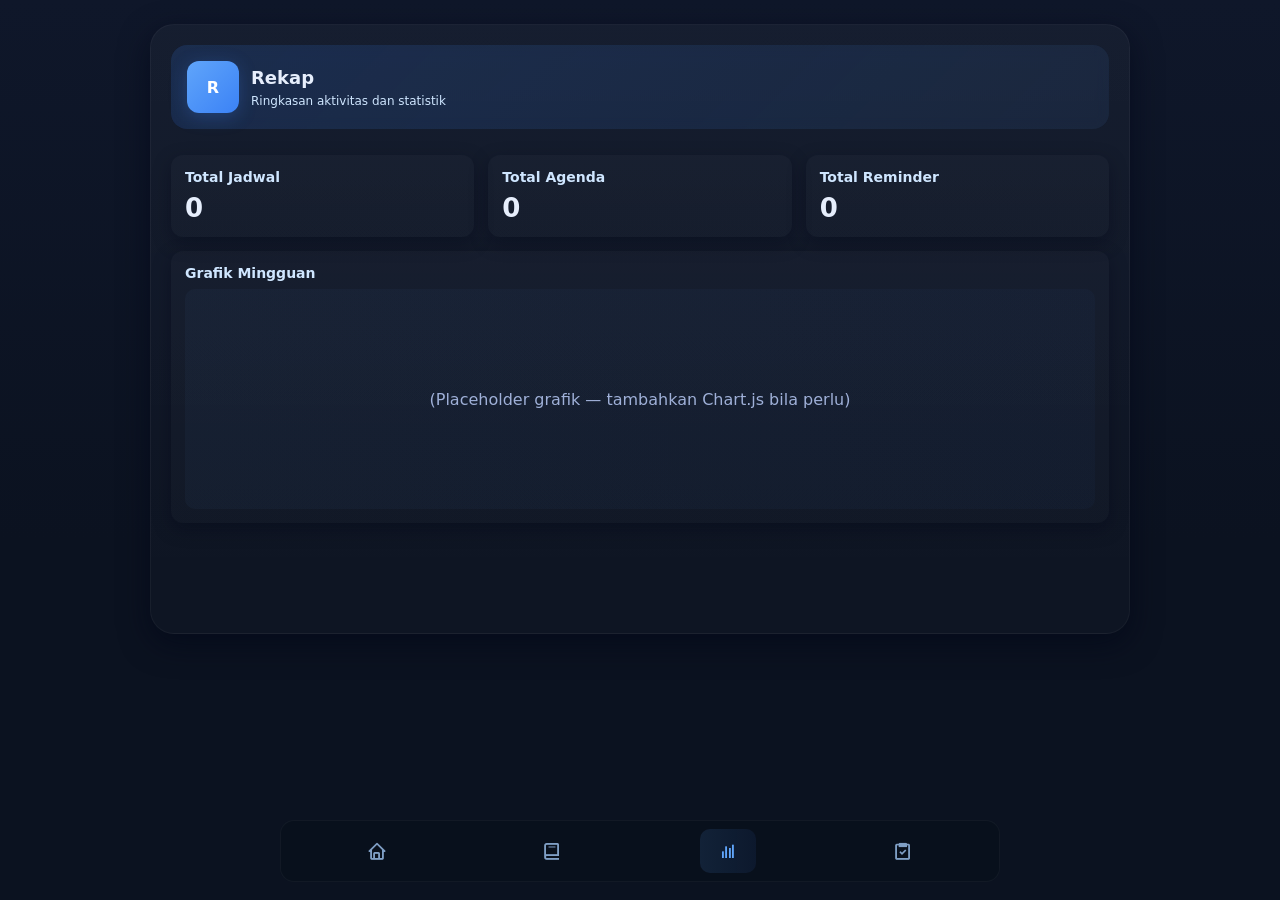
<file: rekap.html>
<!doctype html>
<html lang="id">
  <head>
    <meta charset="UTF-8" />
    <meta name="viewport" content="width=device-width, initial-scale=1.0" />
    <title>Rekap</title>
    <link
      href="https://unpkg.com/boxicons@2.1.4/css/boxicons.min.css"
      rel="stylesheet"
    />
    <link rel="stylesheet" href="rekap.css" />
    <style>
      /* small fallback */
      .chart-placeholder {
        height: 220px;
        display: flex;
        align-items: center;
        justify-content: center;
        color: #9fb0d8;
      }
    </style>
  </head>

  <body>
    <div class="container">
      <!-- HEADER -->
      <div class="header">
        <div class="header-top">
          <div class="avatar">R</div>
          <div>
            <h2>Rekap</h2>
            <p>Ringkasan aktivitas dan statistik</p>
          </div>
        </div>
      </div>

      <!-- CARDS -->
      <div class="cards">
        <div class="card">
          <h3>Total Jadwal</h3>
          <div class="stat-large" id="totalJadwal">0</div>
        </div>

        <div class="card">
          <h3>Total Agenda</h3>
          <div class="stat-large" id="totalAgenda">0</div>
        </div>

        <div class="card">
          <h3>Total Reminder</h3>
          <div class="stat-large" id="totalReminder">0</div>
        </div>
      </div>

      <!-- CHART -->
      <div class="card">
        <h3>Grafik Mingguan</h3>
        <div class="chart-placeholder">
          (Placeholder grafik — tambahkan Chart.js bila perlu)
        </div>
      </div>
    </div>

    <!-- NAVBAR -->
    <div class="navbar">
      <div class="nav-item" onclick="goDashboard()">
        <i class="bx bx-home"></i>
      </div>
      <div class="nav-item" onclick="goJadwal()">
        <i class="bx bx-book"></i>
      </div>
      <div class="nav-item active" onclick="goRekap()">
        <i class="bx bx-bar-chart"></i>
      </div>
      <div class="nav-item" onclick="goAgenda()">
        <i class="bx bx-task"></i>
      </div>
    </div>

    <script>
      // populate counts from localStorage (simple, same logic used elsewhere)
      (function () {
        const user = JSON.parse(localStorage.getItem("user"));
        if (!user) return;

        // jadwalUser structure used in dashboard.js
        const semuaJadwal =
          JSON.parse(localStorage.getItem("jadwalUser")) || {};
        const jadwalUser = semuaJadwal[user.nama] || [];

        const semuaAgenda =
          JSON.parse(localStorage.getItem("agendaUser")) || {};
        const agenda = semuaAgenda[user.nama] || [];

        const reminder = JSON.parse(localStorage.getItem("reminder")) || [];

        document.getElementById("totalJadwal").innerText =
          jadwalUser.length || 0;
        document.getElementById("totalAgenda").innerText = agenda.length || 0;
        document.getElementById("totalReminder").innerText =
          reminder.length || 0;
      })();

      function goDashboard() {
        window.location.href = "dashboard.html";
      }
      function goJadwal() {
        window.location.href = "jadwal.html";
      }
      function goRekap() {
        window.location.href = "rekap.html";
      }
      function goAgenda() {
        window.location.href = "agenda.html";
      }
    </script>
  </body>
</html>
</file>
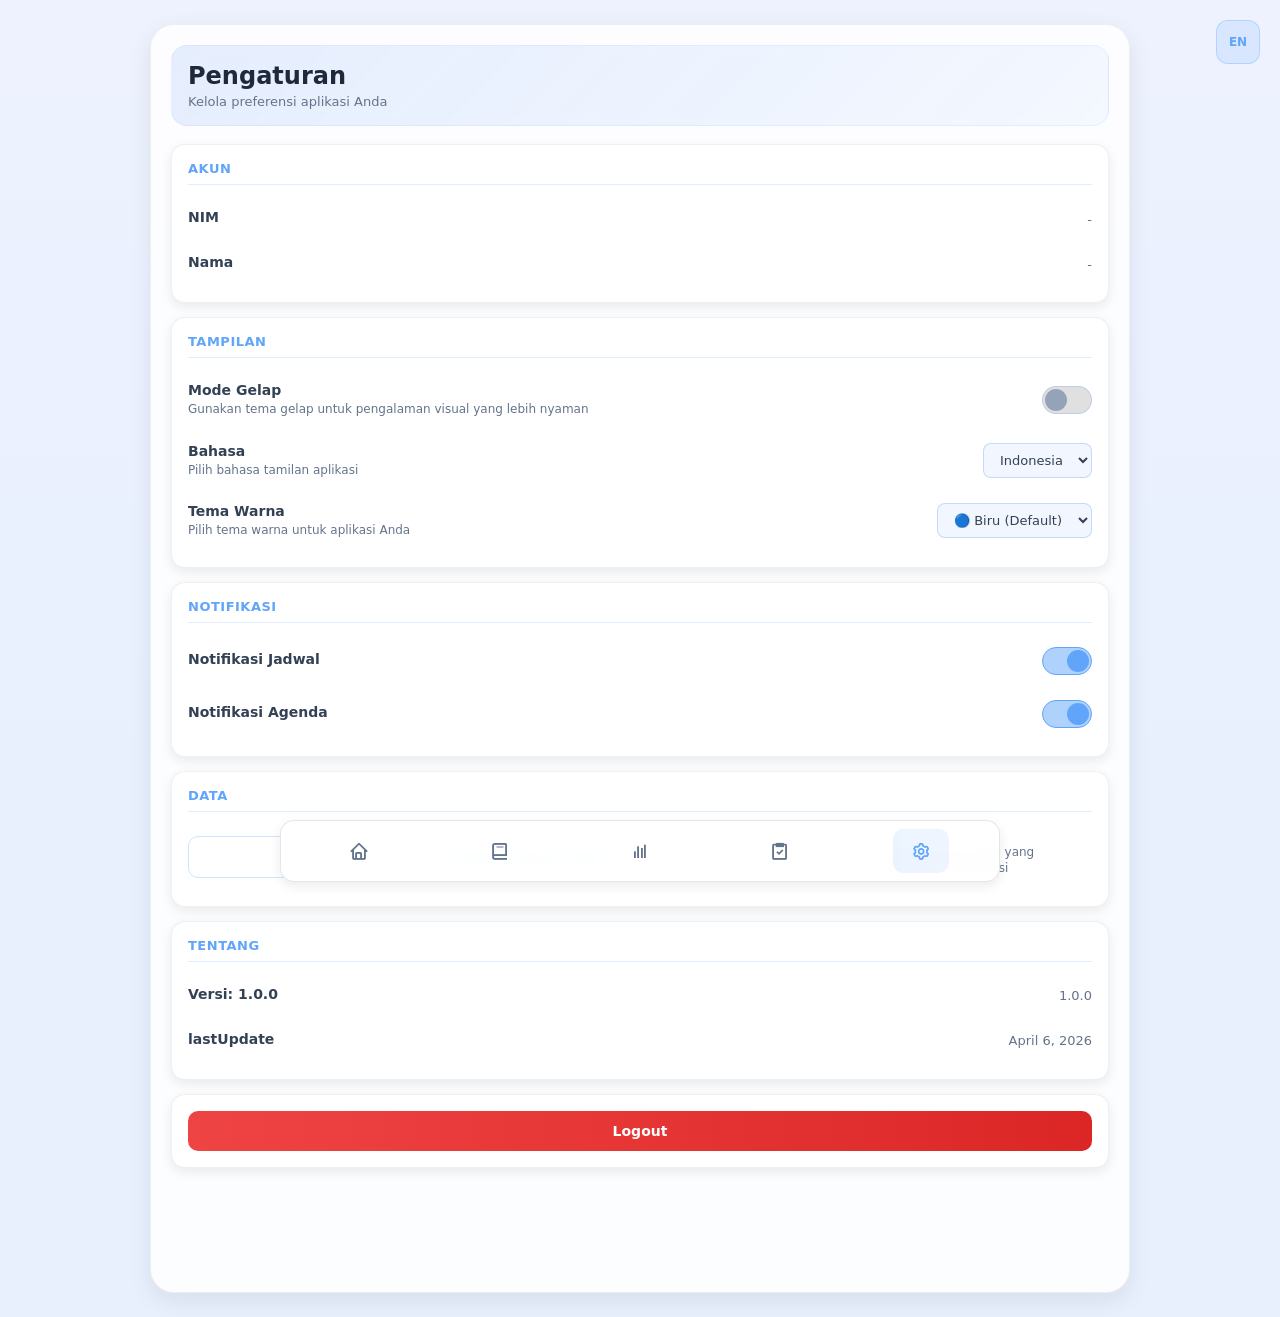
<file: pages/settings.html>
<!doctype html>
<html lang="id">
  <head>
    <meta charset="UTF-8" />
    <meta name="viewport" content="width=device-width, initial-scale=1.0" />
    <title>Settings</title>
    <link
      href="https://unpkg.com/boxicons@2.1.4/css/boxicons.min.css"
      rel="stylesheet"
    />
    <link rel="stylesheet" href="../assets/css/variables.css" />
    <link rel="stylesheet" href="../assets/css/settings.css" />
    <link rel="stylesheet" href="../assets/css/toast.css" />
  </head>

  <body>
    <button id="langBtn" onclick="switchLanguage(getLang() === 'id' ? 'en' : 'id')">EN</button>
    <div class="container">
      <!-- HEADER -->
      <div class="header">
        <h2 data-i18n="settings">Pengaturan</h2>
        <p data-i18n="settingsSubtitle">Kelola preferensi aplikasi Anda</p>
      </div>

      <!-- ACCOUNT SECTION -->
      <div class="card">
        <div class="section-title" data-i18n="account">Akun</div>
        <div class="setting-item">
          <div class="setting-label">
            <span class="label-text" data-i18n="studentId">NIM</span>
            <span class="label-value" id="nimDisplay">-</span>
          </div>
        </div>
        <div class="setting-item">
          <div class="setting-label">
            <span class="label-text" data-i18n="name">Nama</span>
            <span class="label-value" id="nameDisplay">-</span>
          </div>
        </div>
      </div>

      <!-- APPEARANCE SECTION -->
      <div class="card">
        <div class="section-title" data-i18n="appearance">Tampilan</div>
        
        <!-- Dark Mode Toggle -->
        <div class="setting-item">
          <div class="setting-label">
            <div>
              <span class="label-text" data-i18n="darkMode">Mode Gelap</span>
              <span class="label-description" data-i18n="darkModeDesc">Gunakan tema gelap untuk pengalaman visual yang lebih nyaman</span>
            </div>
            <label class="toggle-switch">
              <input type="checkbox" id="darkModeToggle" onchange="toggleDarkMode()">
              <span class="toggle-slider"></span>
            </label>
          </div>
        </div>

        <!-- Language -->
        <div class="setting-item">
          <div class="setting-label">
            <div>
              <span class="label-text" data-i18n="language">Bahasa</span>
              <span class="label-description" id="langDisplay" data-i18n="languageDesc">Pilih bahasa aplikasi Anda</span>
            </div>
            <select id="languageSelect" onchange="handleLanguageChange()" class="language-select">
              <option value="id">Indonesia</option>
              <option value="en">English</option>
            </select>
          </div>
        </div>

        <!-- Theme Color -->
        <div class="setting-item">
          <div class="setting-label">
            <div>
              <span class="label-text" data-i18n="theme">Tema Warna</span>
              <span class="label-description" data-i18n="themeDesc">Pilih tema warna untuk aplikasi Anda</span>
            </div>
            <select id="themeSelect" onchange="changeTheme()" class="language-select">
              <option value="blue">🔵 Biru (Default)</option>
              <option value="purple">🟣 Ungu</option>
              <option value="green">🟢 Hijau</option>
              <option value="orange">🟠 Oranye</option>
            </select>
          </div>
        </div>
      </div>

      <!-- NOTIFICATIONS SECTION -->
      <div class="card">
        <div class="section-title" data-i18n="notifications">Notifikasi</div>
        
        <div class="setting-item">
          <div class="setting-label">
            <div>
              <span class="label-text" data-i18n="scheduleNotif">Notifikasi Jadwal</span>
            </div>
            <label class="toggle-switch">
              <input type="checkbox" id="scheduleNotif" onchange="saveSettings()">
              <span class="toggle-slider"></span>
            </label>
          </div>
        </div>

        <div class="setting-item">
          <div class="setting-label">
            <div>
              <span class="label-text" data-i18n="agendaNotif">Notifikasi Agenda</span>
            </div>
            <label class="toggle-switch">
              <input type="checkbox" id="agendaNotif" onchange="saveSettings()">
              <span class="toggle-slider"></span>
            </label>
          </div>
        </div>
      </div>

      <!-- DATA SECTION -->
      <div class="card">
        <div class="section-title" data-i18n="data">Data</div>
        
        <div class="setting-item">
          <button class="btn btn-outline" onclick="clearData()" data-i18n="clearData">Bersihkan Data Lokal</button>
          <p class="setting-description" data-i18n="clearDataDesc">Hapus semua data lokal (jadwal, agenda, reminder)</p>
        </div>
      </div>

      <!-- ABOUT SECTION -->
      <div class="card">
        <div class="section-title" data-i18n="about">Tentang</div>
        
        <div class="setting-item">
          <div class="setting-label">
            <span class="label-text" data-i18n="appVersion">Versi Aplikasi</span>
            <span class="label-value">1.0.0</span>
          </div>
        </div>
        <div class="setting-item">
          <div class="setting-label">
            <span class="label-text" data-i18n="lastUpdate">Update Terakhir</span>
            <span class="label-value">April 6, 2026</span>
          </div>
        </div>
      </div>

      <!-- LOGOUT SECTION -->
      <div class="card">
        <button class="btn btn-danger" onclick="logout()" data-i18n="logout">Logout</button>
      </div>
    </div>

    <!-- NAVBAR -->
    <div class="navbar">
      <div class="nav-item" onclick="navigateTo('dashboard.html')">
        <i class="bx bx-home"></i>
      </div>
      <div class="nav-item" onclick="navigateTo('jadwal.html')">
        <i class="bx bx-book"></i>
      </div>
      <div class="nav-item" onclick="navigateTo('rekap.html')">
        <i class="bx bx-bar-chart"></i>
      </div>
      <div class="nav-item" onclick="navigateTo('agenda.html')">
        <i class="bx bx-task"></i>
      </div>
      <div class="nav-item active" onclick="navigateTo('settings.html')">
        <i class="bx bx-cog"></i>
      </div>
    </div>

    <script src="../assets/js/language.js"></script>
    <script src="../assets/js/common.js"></script>
    <script src="../assets/js/toast.js"></script>
    <script src="../assets/js/settings.js"></script>
  </body>
</html>
</file>
<file: rekap.css>
/* Rekap page styles — match dashboard visual theme */
* {
  margin: 0;
  padding: 0;
  box-sizing: border-box;
  font-family:
    "Segoe UI",
    system-ui,
    -apple-system,
    Roboto,
    "Helvetica Neue",
    Arial;
}
body {
  background: linear-gradient(180deg, #0f172a 0%, #0b1220 60%);
  display: flex;
  justify-content: center;
  align-items: flex-start;
  padding: 24px 0;
  min-height: 100vh;
}
.container {
  width: 100%;
  max-width: 980px;
  background: linear-gradient(
    180deg,
    rgba(255, 255, 255, 0.03),
    rgba(255, 255, 255, 0.015)
  );
  padding: 20px;
  padding-bottom: 110px;
  border-radius: 24px;
  box-shadow: 0 10px 30px rgba(2, 6, 23, 0.6);
  border: 1px solid rgba(255, 255, 255, 0.04);
  margin: 0 16px;
}
.header {
  background: linear-gradient(
    135deg,
    rgba(59, 130, 246, 0.16),
    rgba(96, 165, 250, 0.08)
  );
  color: #e6eefc;
  padding: 16px;
  border-radius: 16px;
  backdrop-filter: blur(6px);
  margin-bottom: 12px;
}
.header-top {
  display: flex;
  gap: 12px;
  align-items: center;
}
.avatar {
  width: 52px;
  height: 52px;
  border-radius: 12px;
  background: linear-gradient(135deg, #60a5fa, #3b82f6);
  display: flex;
  align-items: center;
  justify-content: center;
  font-weight: 700;
  color: #fff;
  box-shadow: 0 4px 18px rgba(59, 130, 246, 0.25);
}
.header h2 {
  font-size: 18px;
}
.header p {
  font-size: 12px;
  color: #cfe6ff;
  margin-top: 6px;
}

.cards {
  display: grid;
  grid-template-columns: repeat(3, 1fr);
  gap: 14px;
  margin-top: 12px;
}
.card {
  background: linear-gradient(
    180deg,
    rgba(255, 255, 255, 0.02),
    rgba(255, 255, 255, 0.01)
  );
  padding: 14px;
  border-radius: 12px;
  margin-top: 14px;
  box-shadow: 0 6px 18px rgba(2, 6, 23, 0.35);
  transition: transform 0.18s ease;
}
.card:hover {
  transform: translateY(-6px);
}
.card h3 {
  font-size: 14px;
  margin-bottom: 8px;
  color: #cfe6ff;
}
.stat-large {
  font-size: 26px;
  font-weight: 800;
  color: #e6eefc;
}

.chart-placeholder {
  height: 220px;
  border-radius: 10px;
  background: linear-gradient(
    90deg,
    rgba(96, 165, 250, 0.04),
    rgba(59, 130, 246, 0.03)
  );
  display: flex;
  align-items: center;
  justify-content: center;
  color: #9fb0d8;
}

.navbar {
  position: fixed;
  bottom: 18px;
  left: 50%;
  transform: translateX(-50%);
  width: min(92%, 720px);
  height: 62px;
  background: rgba(8, 16, 28, 0.6);
  display: flex;
  justify-content: space-around;
  align-items: center;
  border-radius: 14px;
  padding: 8px;
  border: 1px solid rgba(255, 255, 255, 0.04);
}
.nav-item {
  font-size: 20px;
  color: #7f9fc5;
  width: 56px;
  height: 44px;
  flex: 0 0 56px;
  display: flex;
  align-items: center;
  justify-content: center;
  border-radius: 10px;
  box-sizing: border-box;
  transition:
    background 0.18s ease,
    color 0.18s ease,
    transform 0.18s ease;
}
.nav-item.active {
  color: #60a5fa;
  background: linear-gradient(
    90deg,
    rgba(96, 165, 250, 0.12),
    rgba(59, 130, 246, 0.08)
  );
}

/* responsive */
@media (max-width: 900px) {
  .cards {
    grid-template-columns: repeat(2, 1fr);
  }
  .stat-large {
    font-size: 22px;
  }
}
@media (max-width: 600px) {
  .cards {
    grid-template-columns: 1fr;
  }
  .chart-placeholder {
    height: 200px;
  }
}

/* floating navbar hide/show */
.navbar {
  transition:
    transform 0.32s cubic-bezier(0.2, 0.9, 0.2, 1),
    opacity 0.28s ease;
}
.navbar.hide {
  transform: translateX(-50%) translateY(120%);
  opacity: 0;
}
</file>
<file: assets/css/variables.css>
/* ============================================================
   CSS Custom Properties — SIM App Theming
   Apply to html element; dark-mode & theme classes on html
   ============================================================ */

:root {
  /* === BRAND / ACCENT === */
  --primary: #3b82f6;
  --primary-light: #60a5fa;
  --primary-dark: #2563eb;
  --primary-dim: rgba(59, 130, 246, 0.1);
  --primary-glow: rgba(59, 130, 246, 0.3);
  --success: #10b981;
  --danger: #ef4444;
  --warning: #f59e0b;

  /* === BACKGROUNDS (light mode) === */
  --bg-from: #eef2ff;
  --bg-to: #e8f0fe;
  --bg-container: rgba(255, 255, 255, 0.85);
  --bg-card: #ffffff;
  --bg-card-alt: #f8faff;
  --bg-input: rgba(241, 245, 255, 0.9);
  --bg-navbar: rgba(255, 255, 255, 0.95);
  --bg-modal: #ffffff;

  /* === BORDERS (light mode) === */
  --border-subtle: rgba(0, 0, 0, 0.06);
  --border-medium: rgba(0, 0, 0, 0.1);
  --border-accent: rgba(59, 130, 246, 0.3);
  --border-input: rgba(59, 130, 246, 0.25);

  /* === TEXT (light mode) === */
  --text-heading: #1e293b;
  --text-body: #334155;
  --text-secondary: #475569;
  --text-muted: #64748b;
  --text-faint: #94a3b8;

  /* === SHADOWS (light mode) === */
  --shadow-sm: 0 2px 8px rgba(0, 0, 0, 0.06);
  --shadow-card: 0 4px 12px rgba(0, 0, 0, 0.08);
  --shadow-card-hover: 0 8px 24px rgba(0, 0, 0, 0.12);
  --shadow-container: 0 8px 24px rgba(0, 0, 0, 0.08);
  --shadow-modal: 0 16px 48px rgba(0, 0, 0, 0.12);
  --shadow-btn: 0 4px 12px rgba(59, 130, 246, 0.3);

  /* === BORDER RADIUS === */
  --r-xs: 6px;
  --r-sm: 8px;
  --r-md: 12px;
  --r-lg: 16px;
  --r-xl: 20px;
  --r-2xl: 24px;

  /* === TRANSITIONS === */
  --t-fast: 0.18s ease;
  --t-normal: 0.3s ease;
  --t-slow: 0.4s ease;
  --t-bounce: 0.35s cubic-bezier(0.34, 1.56, 0.64, 1);
}

/* ============================================================
   DARK MODE OVERRIDES (html.dark-mode)
   ============================================================ */
html.dark-mode {
  --bg-from: #0f172a;
  --bg-to: #0b1220;
  --bg-container: rgba(255, 255, 255, 0.03);
  --bg-card: rgba(255, 255, 255, 0.02);
  --bg-card-alt: rgba(255, 255, 255, 0.04);
  --bg-input: rgba(30, 41, 59, 0.6);
  --bg-navbar: rgba(8, 16, 28, 0.9);
  --bg-modal: rgba(15, 23, 42, 0.97);
  --border-subtle: rgba(255, 255, 255, 0.04);
  --border-medium: rgba(255, 255, 255, 0.08);
  --border-accent: rgba(96, 165, 250, 0.2);
  --border-input: rgba(96, 165, 250, 0.2);
  --text-heading: #e6eefc;
  --text-body: #dbefff;
  --text-secondary: #cfe6ff;
  --text-muted: #9fb0d8;
  --text-faint: #7f9fc5;
  --shadow-sm: 0 4px 12px rgba(2, 6, 23, 0.3);
  --shadow-card: 0 6px 18px rgba(2, 6, 23, 0.35);
  --shadow-card-hover: 0 16px 36px rgba(2, 6, 23, 0.45);
  --shadow-container: 0 10px 30px rgba(2, 6, 23, 0.6);
  --shadow-modal: 0 20px 60px rgba(2, 6, 23, 0.8);
}

/* ============================================================
   THEME COLOR OVERRIDES (html.theme-*)
   ============================================================ */
html.theme-purple {
  --primary: #8b5cf6;
  --primary-light: #a78bfa;
  --primary-dark: #6d28d9;
  --primary-dim: rgba(139, 92, 246, 0.12);
  --primary-glow: rgba(139, 92, 246, 0.3);
  --border-accent: rgba(167, 139, 250, 0.2);
  --border-input: rgba(167, 139, 250, 0.2);
  --shadow-btn: 0 4px 12px rgba(139, 92, 246, 0.3);
}

html.theme-green {
  --primary: #10b981;
  --primary-light: #34d399;
  --primary-dark: #047857;
  --primary-dim: rgba(16, 185, 129, 0.12);
  --primary-glow: rgba(16, 185, 129, 0.3);
  --border-accent: rgba(52, 211, 153, 0.2);
  --border-input: rgba(52, 211, 153, 0.2);
  --shadow-btn: 0 4px 12px rgba(16, 185, 129, 0.3);
}

html.theme-orange {
  --primary: #f97316;
  --primary-light: #fb923c;
  --primary-dark: #c2410c;
  --primary-dim: rgba(249, 115, 22, 0.12);
  --primary-glow: rgba(249, 115, 22, 0.3);
  --border-accent: rgba(251, 146, 60, 0.2);
  --border-input: rgba(251, 146, 60, 0.2);
  --shadow-btn: 0 4px 12px rgba(249, 115, 22, 0.3);
}

/* ============================================================
   GLOBAL ANIMATION KEYFRAMES
   ============================================================ */
@keyframes fadeInUp {
  from { opacity: 0; transform: translateY(8px); }
  to   { opacity: 1; transform: translateY(0); }
}

@keyframes slideInFromRight {
  from { opacity: 0; transform: translateX(40px); }
  to   { opacity: 1; transform: translateX(0); }
}

@keyframes slideInFromLeft {
  from { opacity: 0; transform: translateX(-40px); }
  to   { opacity: 1; transform: translateX(0); }
}

@keyframes fadeIn {
  from { opacity: 0; }
  to   { opacity: 1; }
}

@keyframes fadeOut {
  from { opacity: 1; }
  to   { opacity: 0; }
}

/* ============================================================
   GLOBAL UTILITY CLASSES
   ============================================================ */
.fade-in {
  animation: fadeInUp 0.35s var(--t-bounce) both;
}

/* Button micro-interactions */
button:active,
.btn:active,
.add-btn:active,
.nav-item:active {
  transform: scale(0.95) !important;
}

button:focus-visible,
.btn:focus-visible {
  outline: 2px solid var(--primary-light);
  outline-offset: 2px;
}
</file>
<file: assets/css/settings.css>
/* settings.css */
* {
  margin: 0;
  padding: 0;
  box-sizing: border-box;
  font-family:
    "Segoe UI",
    system-ui,
    -apple-system,
    Roboto,
    "Helvetica Neue",
    Arial;
}

/* Page transition animations */
body {
  animation: fadeIn 0.5s ease-in-out;
}

@keyframes fadeIn {
  from {
    opacity: 0;
  }
  to {
    opacity: 1;
  }
}

@keyframes fadeOut {
  from {
    opacity: 1;
  }
  to {
    opacity: 0;
  }
}

body.page-exit {
  animation: fadeOut 0.4s ease-in-out forwards;
}

/* Light theme (default) */
body {
  background: linear-gradient(180deg, var(--bg-from) 0%, var(--bg-to) 60%);
  display: flex;
  justify-content: center;
  align-items: flex-start;
  padding: 24px 0;
  min-height: 100vh;
  transition: background 0.3s ease;
}

/* Dark theme */
html.dark-mode body {
  background: linear-gradient(180deg, var(--bg-from) 0%, var(--bg-to) 60%);
}

/* CONTAINER */
.container {
  width: 100%;
  max-width: 980px;
  background: var(--bg-container);
  padding: 20px;
  padding-bottom: 110px;
  border-radius: 24px;
  box-shadow: var(--shadow-container);
  border: 1px solid var(--border-subtle);
  margin: 0 16px;
  transition: all 0.3s ease;
}

html.dark-mode .container {
  background: linear-gradient(
    180deg,
    var(--bg-card),
    var(--bg-card-alt)
  );
  box-shadow: var(--shadow-container);
  border-color: var(--border-subtle);
}

/* HEADER */
.header {
  background: linear-gradient(
    135deg,
    rgba(59, 130, 246, 0.12),
    rgba(96, 165, 250, 0.06)
  );
  color: var(--text-heading);
  padding: 16px;
  border-radius: 16px;
  backdrop-filter: blur(6px);
  margin-bottom: 18px;
  border: 1px solid rgba(96, 165, 250, 0.1);
}

.header h2 {
  font-size: 24px;
  font-weight: 700;
  margin-bottom: 4px;
}

.header p {
  font-size: 13px;
  color: var(--text-muted);
}

/* CARD */
.card {
  background: var(--bg-card);
  padding: 16px;
  border-radius: 14px;
  margin-bottom: 14px;
  box-shadow: var(--shadow-card);
  border: 1px solid var(--border-subtle);
  transition: all 0.3s ease;
}

html.dark-mode .card {
  background: linear-gradient(
    180deg,
    var(--bg-card),
    var(--bg-card-alt)
  );
  box-shadow: var(--shadow-card);
}

/* SECTION TITLE */
.section-title {
  font-size: 13px;
  font-weight: 700;
  color: #60a5fa;
  text-transform: uppercase;
  letter-spacing: 0.5px;
  margin-bottom: 12px;
  padding-bottom: 8px;
  border-bottom: 1px solid rgba(96, 165, 250, 0.2);
}

/* SETTING ITEM */
.setting-item {
  padding: 12px 0;
  border-bottom: 1px solid rgba(255, 255, 255, 0.02);
  display: flex;
  align-items: center;
  justify-content: space-between;
  gap: 12px;
}

.setting-item:last-child {
  border-bottom: none;
}

.setting-label {
  flex: 1;
  display: flex;
  align-items: center;
  justify-content: space-between;
  gap: 12px;
}

.setting-label > div {
  flex: 1;
}

.label-text {
  display: block;
  font-size: 14px;
  font-weight: 600;
  color: var(--text-body);
  margin-bottom: 4px;
}

.label-description {
  display: block;
  font-size: 12px;
  color: var(--text-muted);
  line-height: 1.3;
}

.label-value {
  font-size: 13px;
  color: var(--text-muted);
  font-weight: 500;
}

.setting-description {
  font-size: 12px;
  color: var(--text-muted);
  margin-top: 8px;
  line-height: 1.3;
}

/* TOGGLE SWITCH */
.toggle-switch {
  position: relative;
  display: inline-flex;
  width: 50px;
  height: 28px;
  cursor: pointer;
}

.toggle-switch input {
  display: none;
}

.toggle-slider {
  position: absolute;
  cursor: pointer;
  top: 0;
  left: 0;
  right: 0;
  bottom: 0;
  background-color: rgba(0, 0, 0, 0.12);
  transition: 0.3s;
  border-radius: 28px;
  border: 1px solid rgba(59, 130, 246, 0.2);
}

.toggle-slider:before {
  position: absolute;
  content: "";
  height: 22px;
  width: 22px;
  left: 2px;
  bottom: 2px;
  background-color: #94a3b8;
  transition: 0.3s;
  border-radius: 50%;
}

input:checked + .toggle-slider {
  background-color: rgba(96, 165, 250, 0.5);
  border-color: #60a5fa;
}

input:checked + .toggle-slider:before {
  transform: translateX(22px);
  background-color: #60a5fa;
}

/* LANGUAGE SELECT */
.language-select {
  padding: 8px 12px;
  border-radius: 8px;
  border: 1px solid var(--border-input);
  background: var(--bg-input);
  color: var(--text-body);
  font-size: 13px;
  cursor: pointer;
  transition: all 0.2s ease;
}

.language-select:hover {
  border-color: rgba(59, 130, 246, 0.5);
  background: rgba(241, 245, 255, 1);
  filter: brightness(0.97);
}

.language-select:focus {
  outline: none;
  border-color: #3b82f6;
  box-shadow: 0 0 0 3px rgba(59, 130, 246, 0.1);
}

.language-select option {
  background: var(--bg-card);
  color: var(--text-body);
}

/* BUTTONS */
.btn {
  padding: 12px 16px;
  border: none;
  border-radius: 10px;
  font-size: 14px;
  font-weight: 600;
  cursor: pointer;
  transition: all 0.2s ease;
  width: 100%;
}

.btn-outline {
  background: transparent;
  border: 1px solid rgba(96, 165, 250, 0.3);
  color: #60a5fa;
}

.btn-outline:hover {
  background: rgba(96, 165, 250, 0.1);
  border-color: rgba(96, 165, 250, 0.5);
}

.btn-danger {
  background: linear-gradient(90deg, #ef4444, #dc2626);
  color: white;
}

.btn-danger:hover {
  transform: translateY(-2px);
  box-shadow: 0 8px 20px rgba(239, 68, 68, 0.3);
}

.btn-danger:active {
  transform: translateY(0);
}

/* LANGUAGE BUTTON */
#langBtn {
  position: fixed;
  top: 20px;
  right: 20px;
  background: rgba(96, 165, 250, 0.15);
  border: 1px solid rgba(96, 165, 250, 0.3);
  color: #60a5fa;
  width: 44px;
  height: 44px;
  border-radius: 12px;
  font-size: 12px;
  font-weight: 700;
  cursor: pointer;
  transition: all 0.2s ease;
  z-index: 10000;
}

#langBtn:hover {
  background: rgba(96, 165, 250, 0.25);
  border-color: rgba(96, 165, 250, 0.5);
  transform: scale(1.1);
}

#langBtn:active {
  transform: scale(0.95);
}

/* NAVBAR */
.navbar {
  position: fixed;
  bottom: 18px;
  left: 50%;
  transform: translateX(-50%);
  width: min(92%, 720px);
  max-width: calc(100% - 32px);
  height: 62px;
  background: var(--bg-navbar);
  backdrop-filter: blur(8px);
  display: flex;
  justify-content: space-around;
  align-items: center;
  border-radius: 14px;
  padding: 8px;
  border: 1px solid var(--border-medium);
  z-index: 9999;
  pointer-events: auto;
  transition: all 0.3s ease;
  box-shadow: var(--shadow-card);
}

html.dark-mode .navbar {
  background: var(--bg-navbar);
  border-color: var(--border-subtle);
  box-shadow: none;
}

.nav-item {
  font-size: 20px;
  color: var(--text-muted);
  width: 56px;
  height: 44px;
  flex: 0 0 56px;
  display: flex;
  align-items: center;
  justify-content: center;
  border-radius: 10px;
  box-sizing: border-box;
  cursor: pointer;
  user-select: none;
  transition: background 0.18s ease, color 0.18s ease, transform 0.18s ease;
  pointer-events: auto;
}

.nav-item:hover {
  transform: scale(1.05);
}

.nav-item:active {
  transform: scale(0.95);
}

.nav-item.active {
  color: #60a5fa;
  background: linear-gradient(
    90deg,
    rgba(96, 165, 250, 0.12),
    rgba(59, 130, 246, 0.08)
  );
}

/* Floating navbar transition */
.navbar {
  transition:
    transform 0.32s cubic-bezier(0.2, 0.9, 0.2, 1),
    opacity 0.28s ease;
}

.navbar.hide {
  transform: translateX(-50%) translateY(120%);
  opacity: 0;
  pointer-events: none;
}

/* Responsive */
@media (max-width: 700px) {
  .container {
    max-width: 420px;
    padding: 16px;
  }

  .header h2 {
    font-size: 20px;
  }

  .setting-label {
    flex-direction: column;
    align-items: flex-start;
  }

  .setting-item {
    flex-direction: column;
    align-items: flex-start;
  }
}
</file>
<file: assets/css/toast.css>
/* Toast notifications */
.toast-container {
  position: fixed;
  right: 16px;
  top: 18px;
  display: flex;
  flex-direction: column;
  gap: 10px;
  z-index: 99999;
  max-width: calc(100% - 40px);
}
.toast {
  min-width: 260px;
  max-width: 360px;
  background: rgba(8, 16, 28, 0.94);
  color: #e6eefc;
  padding: 12px 14px;
  border-radius: 10px;
  box-shadow: 0 8px 30px rgba(2, 6, 23, 0.6);
  display: flex;
  align-items: center;
  gap: 10px;
  font-size: 14px;
  border-left: 4px solid rgba(255, 255, 255, 0.04);
  opacity: 0;
  transform: translateY(-6px);
  transition: all 240ms ease;
}
.toast.show {
  opacity: 1;
  transform: translateY(0);
}
.toast.success {
  border-left-color: #10b981;
}
.toast.error {
  border-left-color: #ef4444;
}
.toast .toast-icon {
  font-size: 18px;
  opacity: 0.95;
}
.toast .toast-body {
  flex: 1;
  min-width: 0;
  word-break: break-word;
  overflow-wrap: break-word;
}
.toast .toast-close {
  cursor: pointer;
  color: #9fb0d8;
}

@media (max-width: 480px) {
  .toast {
    min-width: 200px;
    max-width: 90%;
    font-size: 13px;
  }
  .toast-container {
    left: 12px;
    right: 12px;
    top: 12px;
  }
}
</file>
